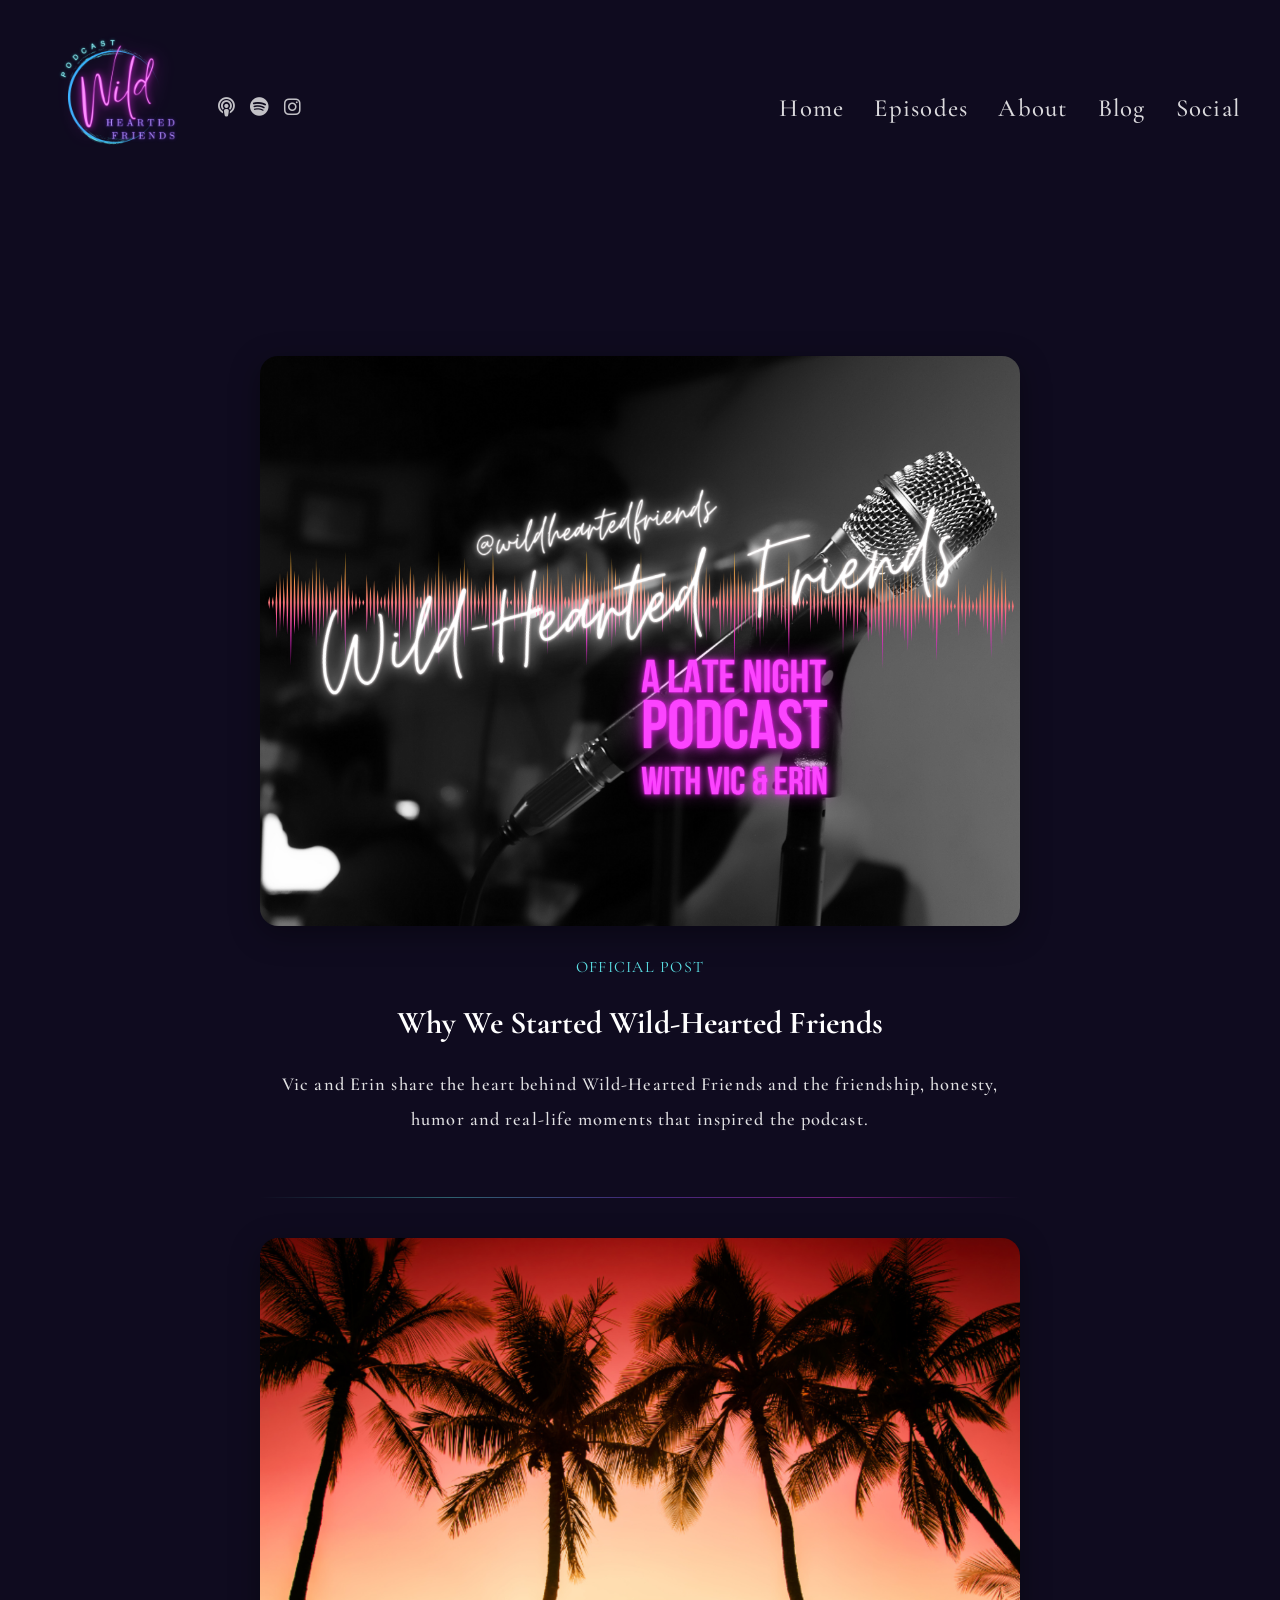
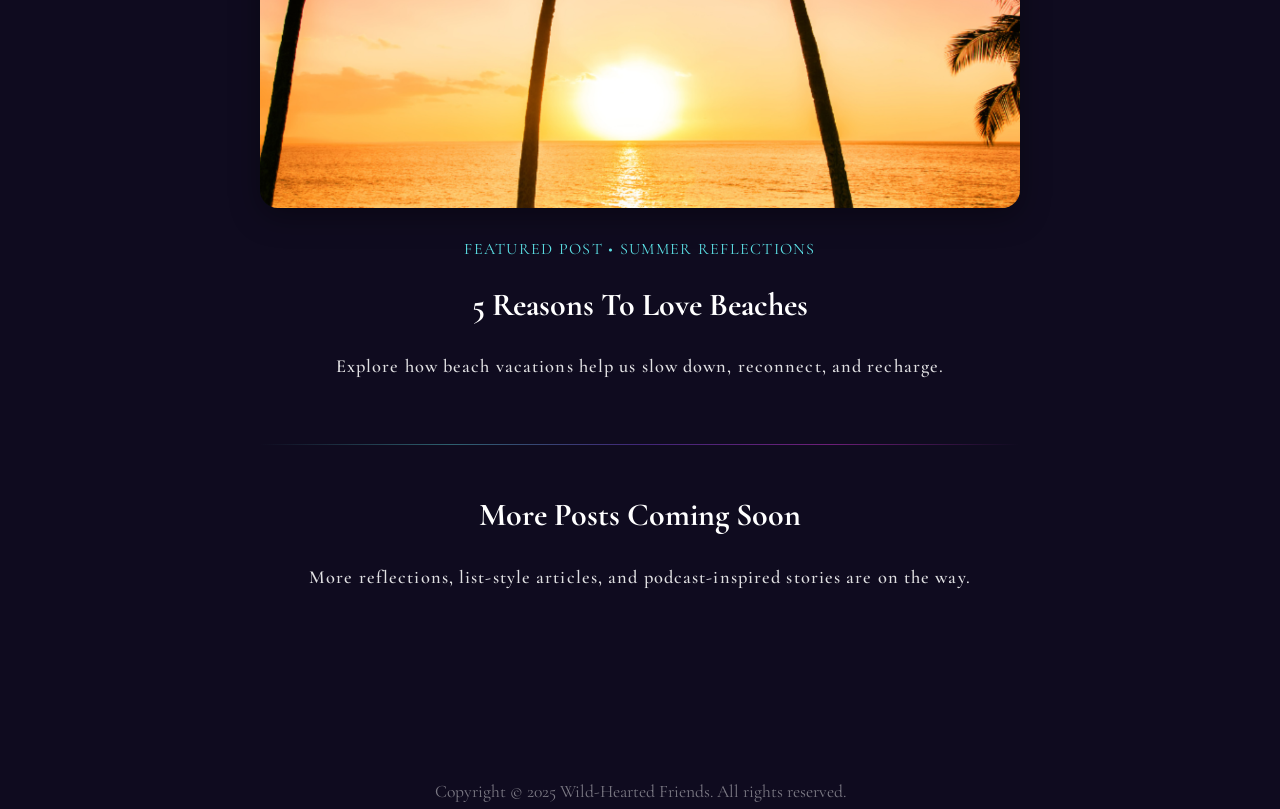
<file: blog.html>
<!DOCTYPE html>
<html lang="en">

<head>
<!-- Google tag (gtag.js) -->
<script async src="https://www.googletagmanager.com/gtag/js?id=G-71YZWBHWFE"></script>
<script>
  window.dataLayer = window.dataLayer || [];
  function gtag(){dataLayer.push(arguments);}
  gtag('js', new Date());

  gtag('config', 'G-71YZWBHWFE');
</script>

<style>

body.article-post {
  background-image: none;
  background: #0f0b1f;
  background-color: #0f0b1f;
}

</style>

<meta charset="UTF-8">
<title>Blog | Wild Hearted Friends</title>

<link rel="icon" type="image/png" href="favicon.png">

<link href="https://fonts.googleapis.com/css2?family=Poppins:wght@300;400;600&display=swap" rel="stylesheet">
<link href="https://fonts.googleapis.com/css2?family=Cormorant+Garamond:wght@400;500&display=swap" rel="stylesheet">

<link rel="stylesheet" href="https://cdnjs.cloudflare.com/ajax/libs/font-awesome/6.5.1/css/all.min.css">

<link rel="stylesheet" href="styles.css">

<meta name="viewport" content="width=device-width, initial-scale=1.0">
</head>

<body class="article-post">

<header>

<nav class="site-nav">

  <a href="index.html">
    <img src="whflogo.png" alt="Wild Hearted Friends podcast logo" class="logo">
  </a>

  <div class="nav-socials">
    <a href="https://podcasts.apple.com/us/podcast/wild-hearted-friends/id1889403009" target="_blank" rel="noopener noreferrer" aria-label="Listen on Apple Podcasts">
      <i class="fa-solid fa-podcast"></i>
    </a>

    <a href="https://open.spotify.com/show/3q0X1eHbqtjaOvnjuAPThY" target="_blank" rel="noopener noreferrer" aria-label="Listen on Spotify">
      <i class="fa-brands fa-spotify"></i>
    </a>

    <a href="https://www.instagram.com/wildheartedfriends" target="_blank" rel="noopener noreferrer" aria-label="Visit Instagram">
      <i class="fa-brands fa-instagram"></i>
    </a>
  </div>

  <div class="nav-right">
    <ul id="nav-links" class="nav-links">
      <li><a href="index.html">Home</a></li>
      <li><a href="episodes.html">Episodes</a></li>
      <li><a href="about.html">About</a></li>
      <li><a href="blog.html">Blog</a></li>
      <li><a href="https://linktr.ee/wildheartedfriends" target="_blank" rel="noopener noreferrer">Social</a></li>
    </ul>
  </div>

  <button
    class="menu-toggle"
    aria-label="Open navigation menu"
    aria-expanded="false"
    aria-controls="nav-links">
    <span></span>
    <span></span>
    <span></span>
  </button>

</nav>

</header>



<main>

<section class="hero">

<h1></h1>

<div class="about-card blog-intro">

<p class="about-text">
</p>

</div>



<div class="blog-feed">

  <!-- Post-->

  <article class="blog-post-preview">

    <img src="images/blog/latenightpod.png" alt="neon sign saying stay wild" class="blog-image">

  <span class="blog-post-meta">Official Post</span>

  <h2>
    <a href="blog-posts/post.html" class="blog-title-link">Why We Started Wild-Hearted Friends</a>
  </h2>

  <p class="about-text">Vic and Erin share the heart behind Wild-Hearted Friends and the friendship, honesty, humor and real-life moments that inspired the podcast.</p>

</article>

<hr class="post-divider">


<!--Post One-->

<article class="about-card blog-post-preview">

<img src="images/blog/palmtreesunset.png" alt="Palm trees at sunset" class="blog-image">


<p class="blog-post-meta">Featured Post • Summer Reflections</p>


<h2>
<a href="blog-posts/post1.html" class="blog-title-link">5 Reasons To Love Beaches</a>
</h2>


<p class="about-text">Explore how beach vacations help us slow down, reconnect, and recharge.</p>

</article>

<hr class="post-divider">


<!--Post Two-->

<article class="about-card blog-post-preview">

<h2>More Posts Coming Soon</h2>

<p class="about-text">More reflections, list-style articles, and podcast-inspired stories are on the way.</p>

</article>


</div>


</section>

</main>



<footer>
  <p>Copyright © 2025 Wild-Hearted Friends. All rights reserved.</p>
</footer>



<script src="script.js"></script>

</body>

</html>
</file>
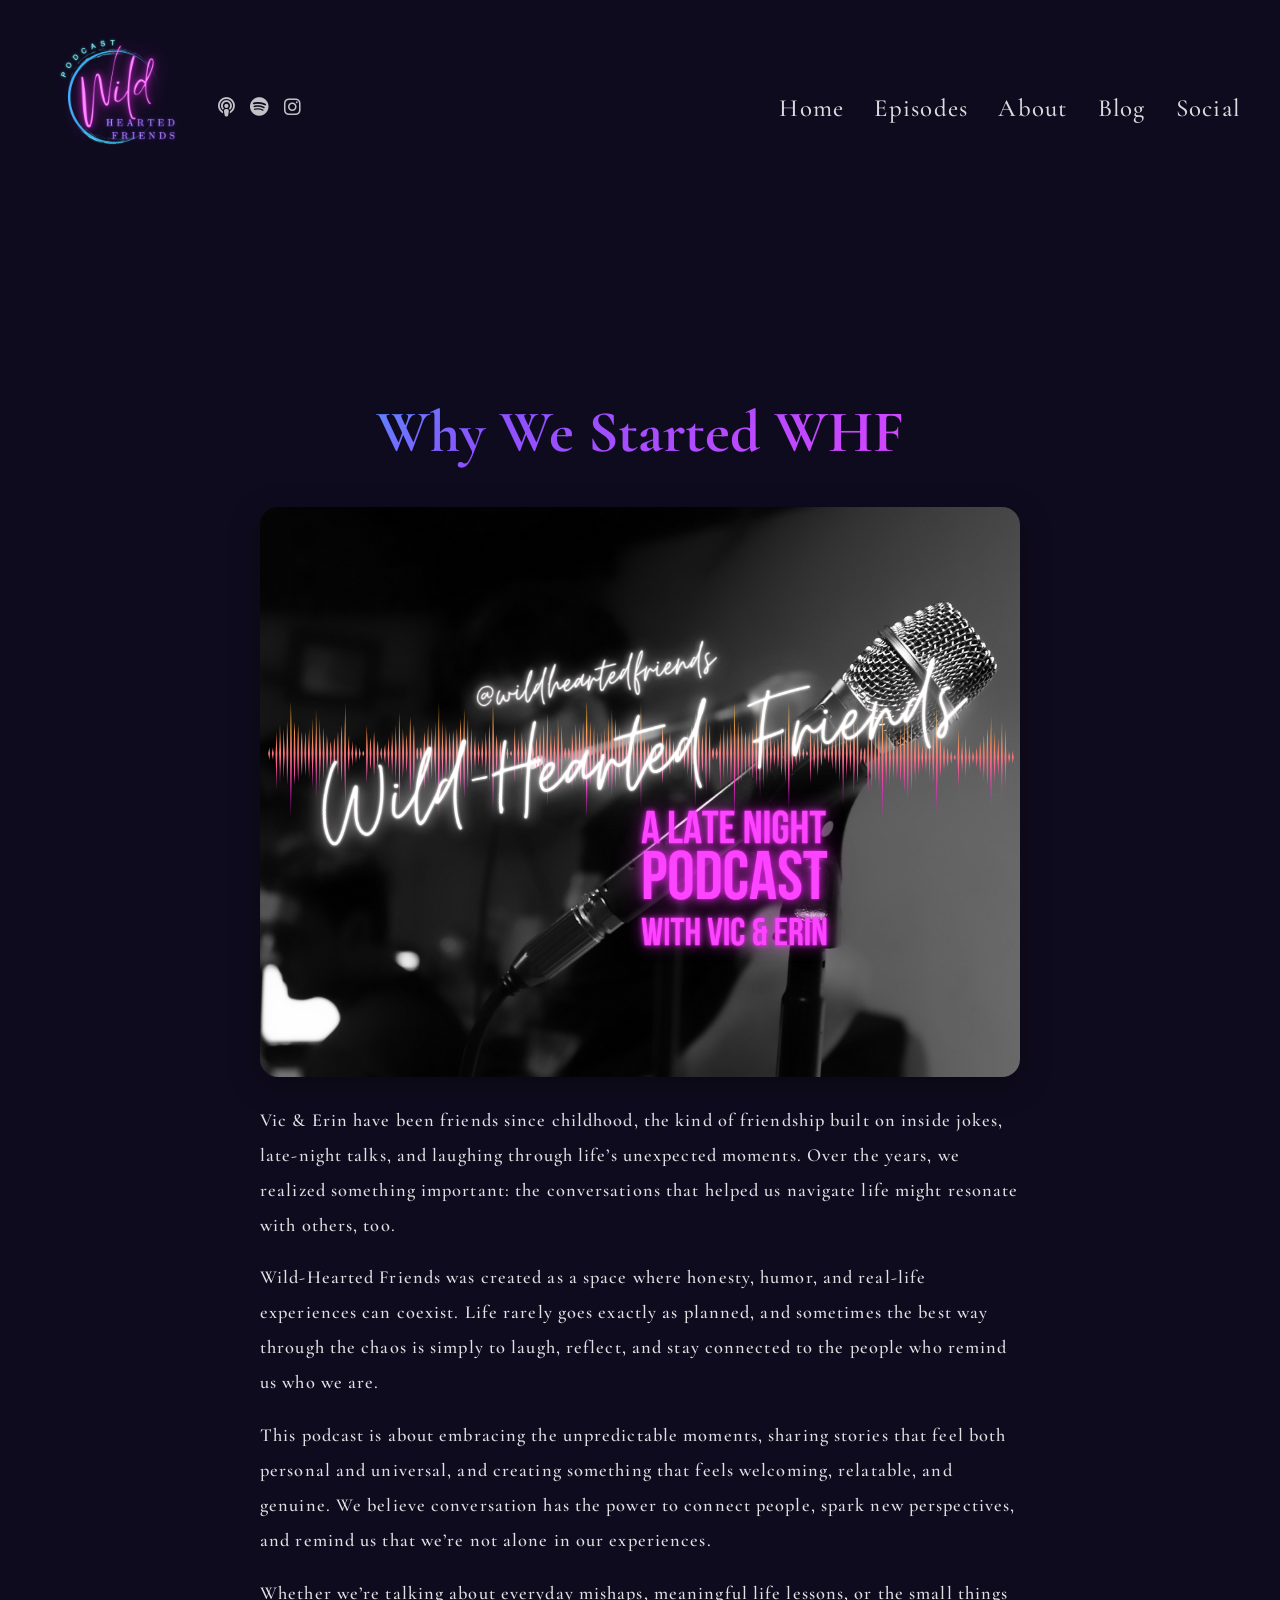
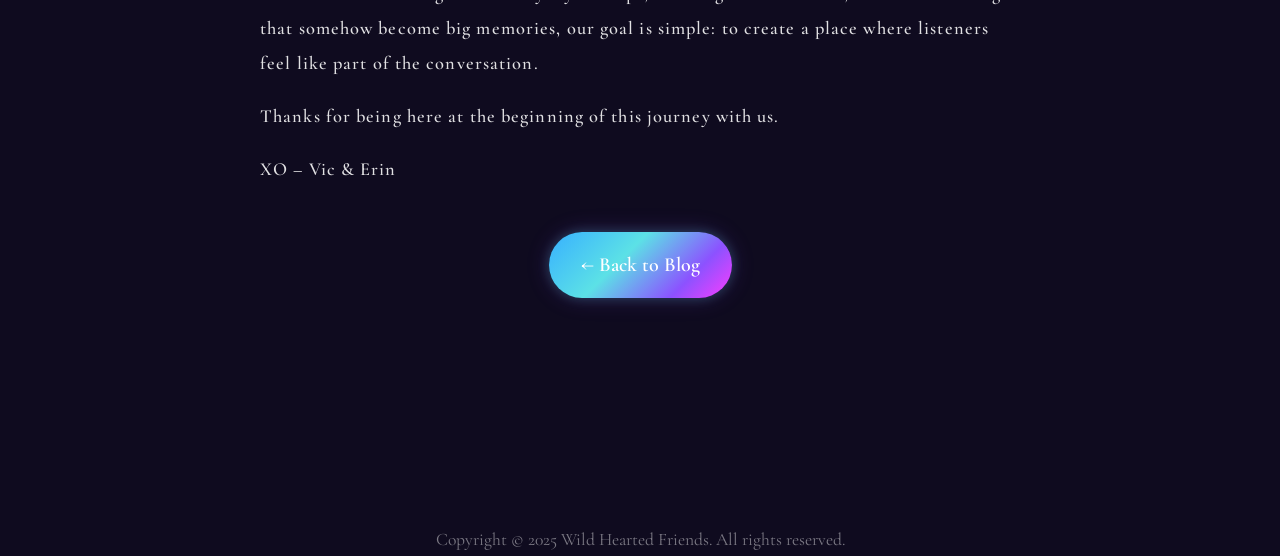
<file: blog-posts/post.html>
<!DOCTYPE html>
<html lang="en">

<head>
  <!-- Google tag (gtag.js) -->
  <script async src="https://www.googletagmanager.com/gtag/js?id=G-71YZWBHWFE"></script>
  <script>
    window.dataLayer = window.dataLayer || [];
    function gtag(){dataLayer.push(arguments);}
    gtag('js', new Date());
    gtag('config', 'G-71YZWBHWFE');
  </script>

  <style>
    .article-page {
      background: #0f0b1f;
    }

    .article-wrapper {
      background: #0f0b1f;
      padding-top: 40px;
      padding-bottom: 60px;
    }

    .blog-content {
      background: transparent;
    }
  </style>

  <style>
    body.article-post {
      background-image: none;
      background: #0f0b1f;
      background-color: #0f0b1f;
    }

    body.article-post main {
      max-width: 1000px;
    }

    body.article-post .hero {
      max-width: 900px;
      margin: auto;
      padding-top: 20px;
    }
  </style>

  <meta charset="UTF-8">

  <title>On Air: Why We Started Wild Hearted Friends | Wild Hearted Friends</title>

  <meta name="description" content="Vic and Erin share the story behind Wild Hearted Friends, a podcast built on friendship, honesty, humor, and meaningful conversation.">

  <link rel="icon" type="image/png" href="../favicon.png">

  <link href="https://fonts.googleapis.com/css2?family=Poppins:wght@300;400;600&display=swap" rel="stylesheet">
  <link href="https://fonts.googleapis.com/css2?family=Cormorant+Garamond:wght@400;500&display=swap" rel="stylesheet">

  <link rel="stylesheet" href="https://cdnjs.cloudflare.com/ajax/libs/font-awesome/6.5.1/css/all.min.css">
  <link rel="stylesheet" href="../styles.css">

  <meta name="viewport" content="width=device-width, initial-scale=1.0">
</head>

<body class="article-post">

  <header>
    <nav class="site-nav">

      <a href="../index.html">
        <img src="../whflogo.png" alt="Wild Hearted Friends podcast logo" class="logo">
      </a>

      <div class="nav-socials">
        <a href="https://podcasts.apple.com/us/podcast/wild-hearted-friends/id1889403009" target="_blank" rel="noopener noreferrer" aria-label="Listen on Apple Podcasts">
          <i class="fa-solid fa-podcast"></i>
        </a>

        <a href="https://open.spotify.com/show/3q0X1eHbqtjaOvnjuAPThY" target="_blank" rel="noopener noreferrer" aria-label="Listen on Spotify">
          <i class="fa-brands fa-spotify"></i>
        </a>

        <a href="https://www.instagram.com/wildheartedfriends" target="_blank" rel="noopener noreferrer" aria-label="Visit Instagram">
          <i class="fa-brands fa-instagram"></i>
        </a>
      </div>

      <div class="nav-right">
        <ul id="nav-links" class="nav-links">
          <li><a href="../index.html">Home</a></li>
          <li><a href="../episodes.html">Episodes</a></li>
          <li><a href="../about.html">About</a></li>
          <li><a href="../blog.html">Blog</a></li>
          <li><a href="https://linktr.ee/wildheartedfriends" target="_blank" rel="noopener noreferrer">Social</a></li>
        </ul>
      </div>

      <button
        class="menu-toggle"
        aria-label="Open navigation menu"
        aria-expanded="false"
        aria-controls="nav-links">
        <span></span>
        <span></span>
        <span></span>
      </button>

    </nav>
  </header>

  <main class="article-page">

    <section class="hero">

      <div class="article-wrapper">

        <h1>Why We Started WHF</h1>

        <div class="blog-content">

          <img
            src="../images/blog/latenightpod.png"
            alt="stay wild neon light sign"
            class="blog-image">

          <p class="about-text">
            Vic &amp; Erin have been friends since childhood, the kind of friendship built on inside jokes, late-night talks, and laughing through life’s unexpected moments. Over the years, we realized something important: the conversations that helped us navigate life might resonate with others, too.
          </p>

          <p class="about-text">
            Wild-Hearted Friends was created as a space where honesty, humor, and real-life experiences can coexist. Life rarely goes exactly as planned, and sometimes the best way through the chaos is simply to laugh, reflect, and stay connected to the people who remind us who we are.
          </p>

          <p class="about-text">
            This podcast is about embracing the unpredictable moments, sharing stories that feel both personal and universal, and creating something that feels welcoming, relatable, and genuine. We believe conversation has the power to connect people, spark new perspectives, and remind us that we’re not alone in our experiences.
          </p>

          <p class="about-text">
            Whether we’re talking about everyday mishaps, meaningful life lessons, or the small things that somehow become big memories, our goal is simple: to create a place where listeners feel like part of the conversation.
          </p>

          <p class="about-text">
            Thanks for being here at the beginning of this journey with us.
          </p>

          <p class="about-text">
            XO – Vic &amp; Erin
          </p>

        </div>

        <div class="blog-content">
          <a href="../blog.html" class="btn-primary">
            ← Back to Blog
          </a>
        </div>

      </div>

    </section>

  </main>

  <footer>
    <p>Copyright © 2025 Wild Hearted Friends. All rights reserved.</p>
  </footer>

  <script src="../script.js"></script>

</body>

</html>
</file>
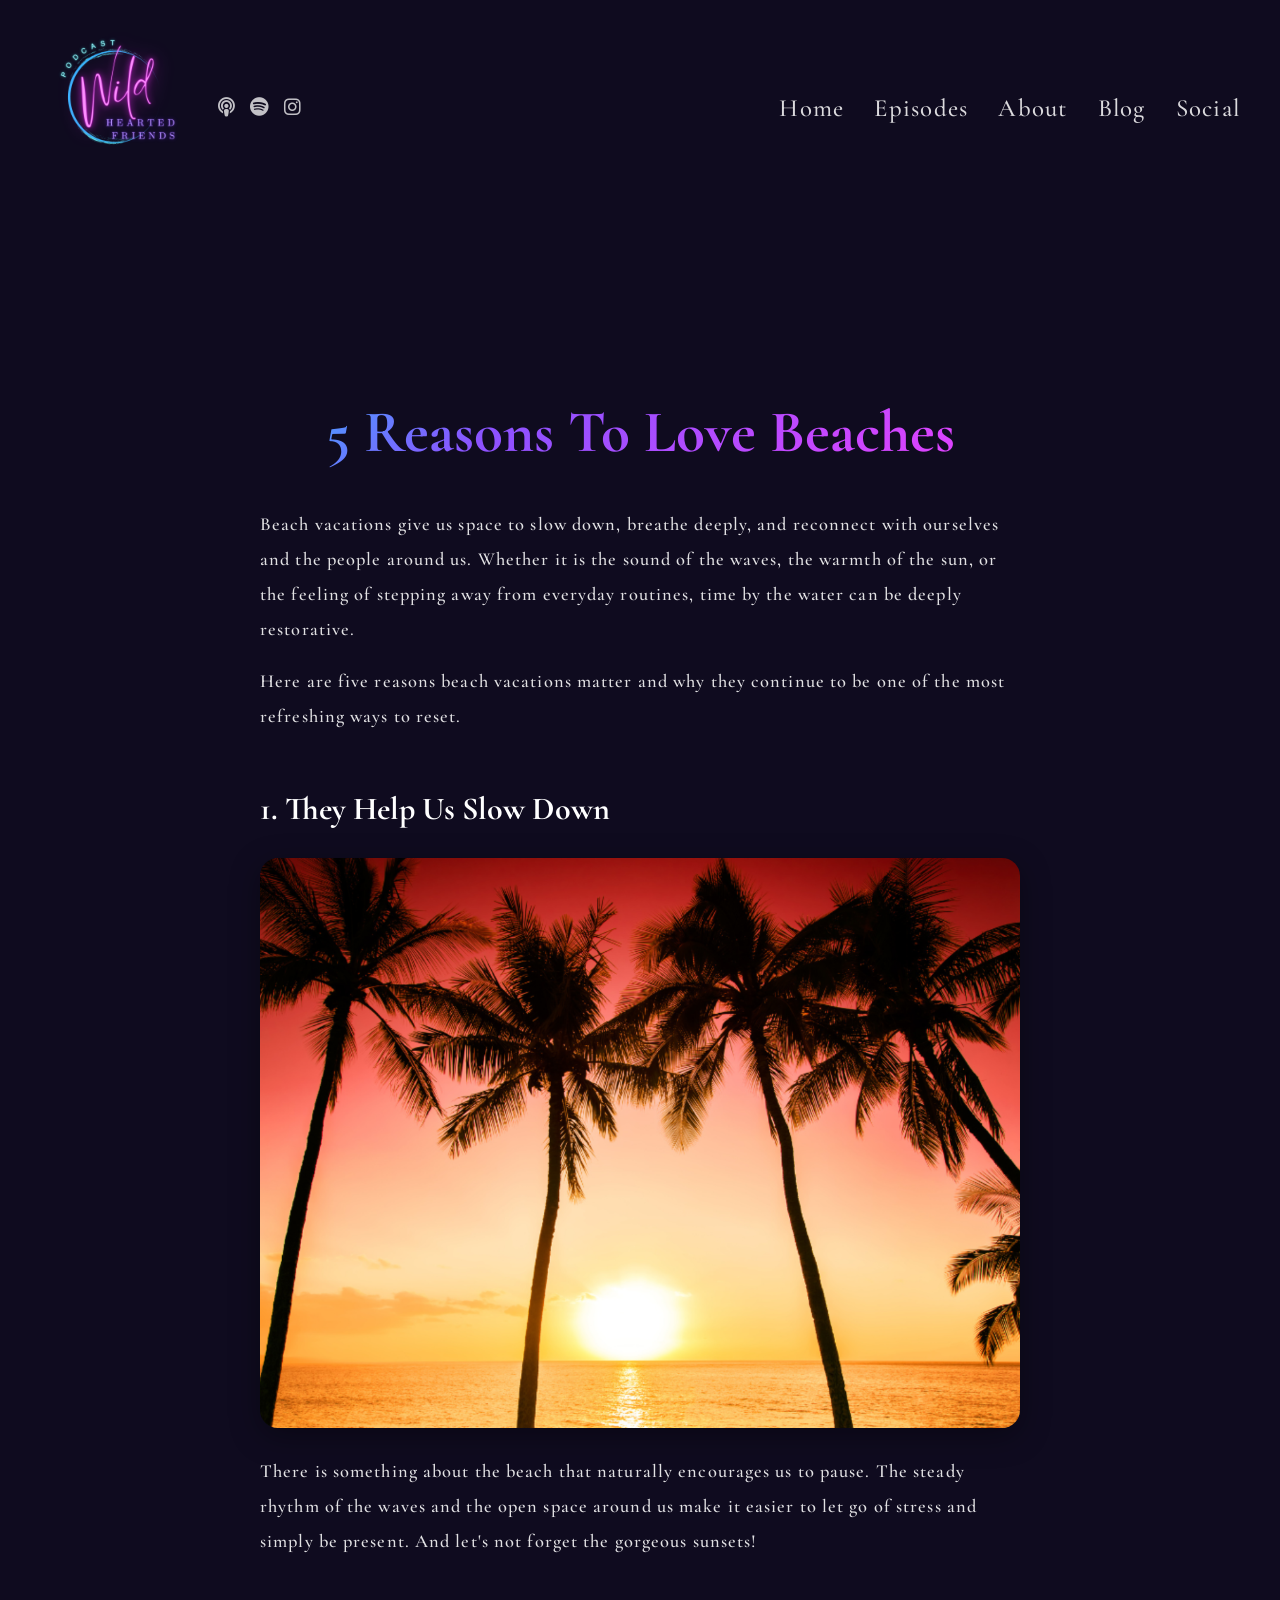
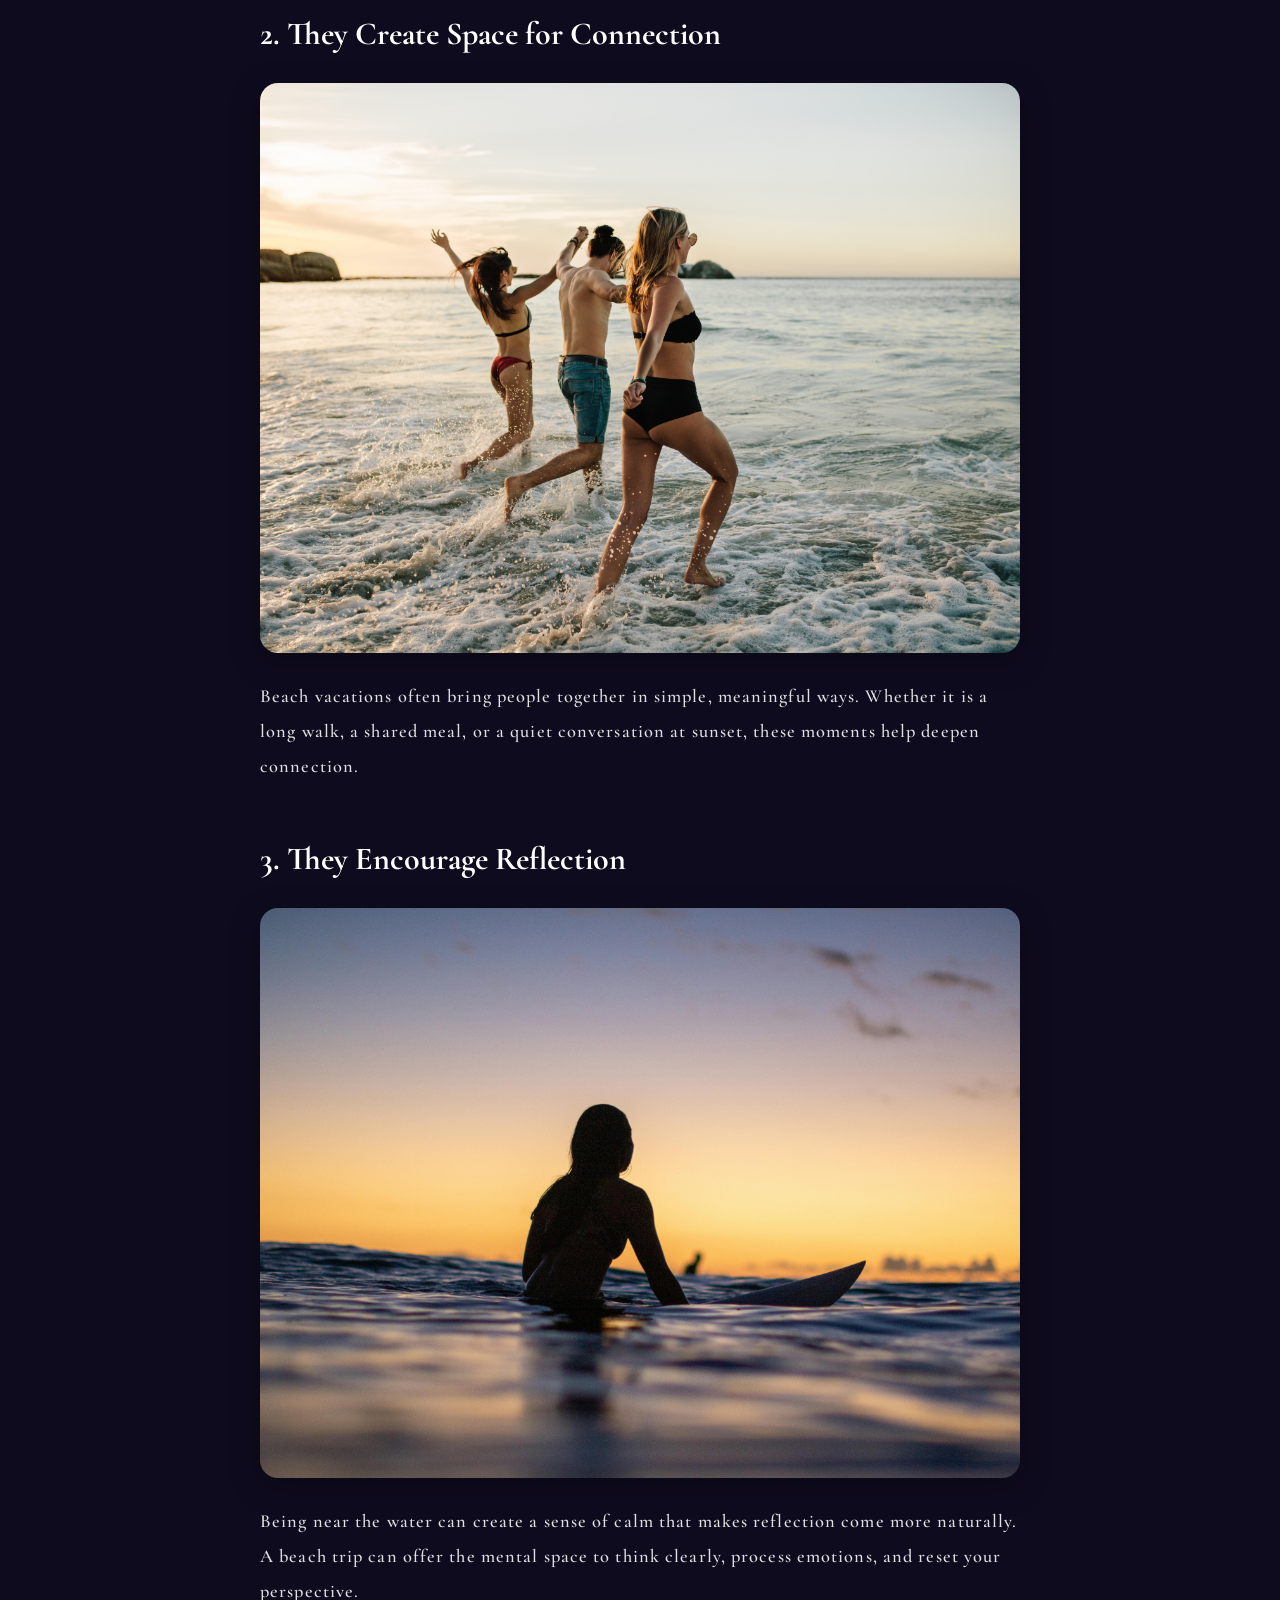
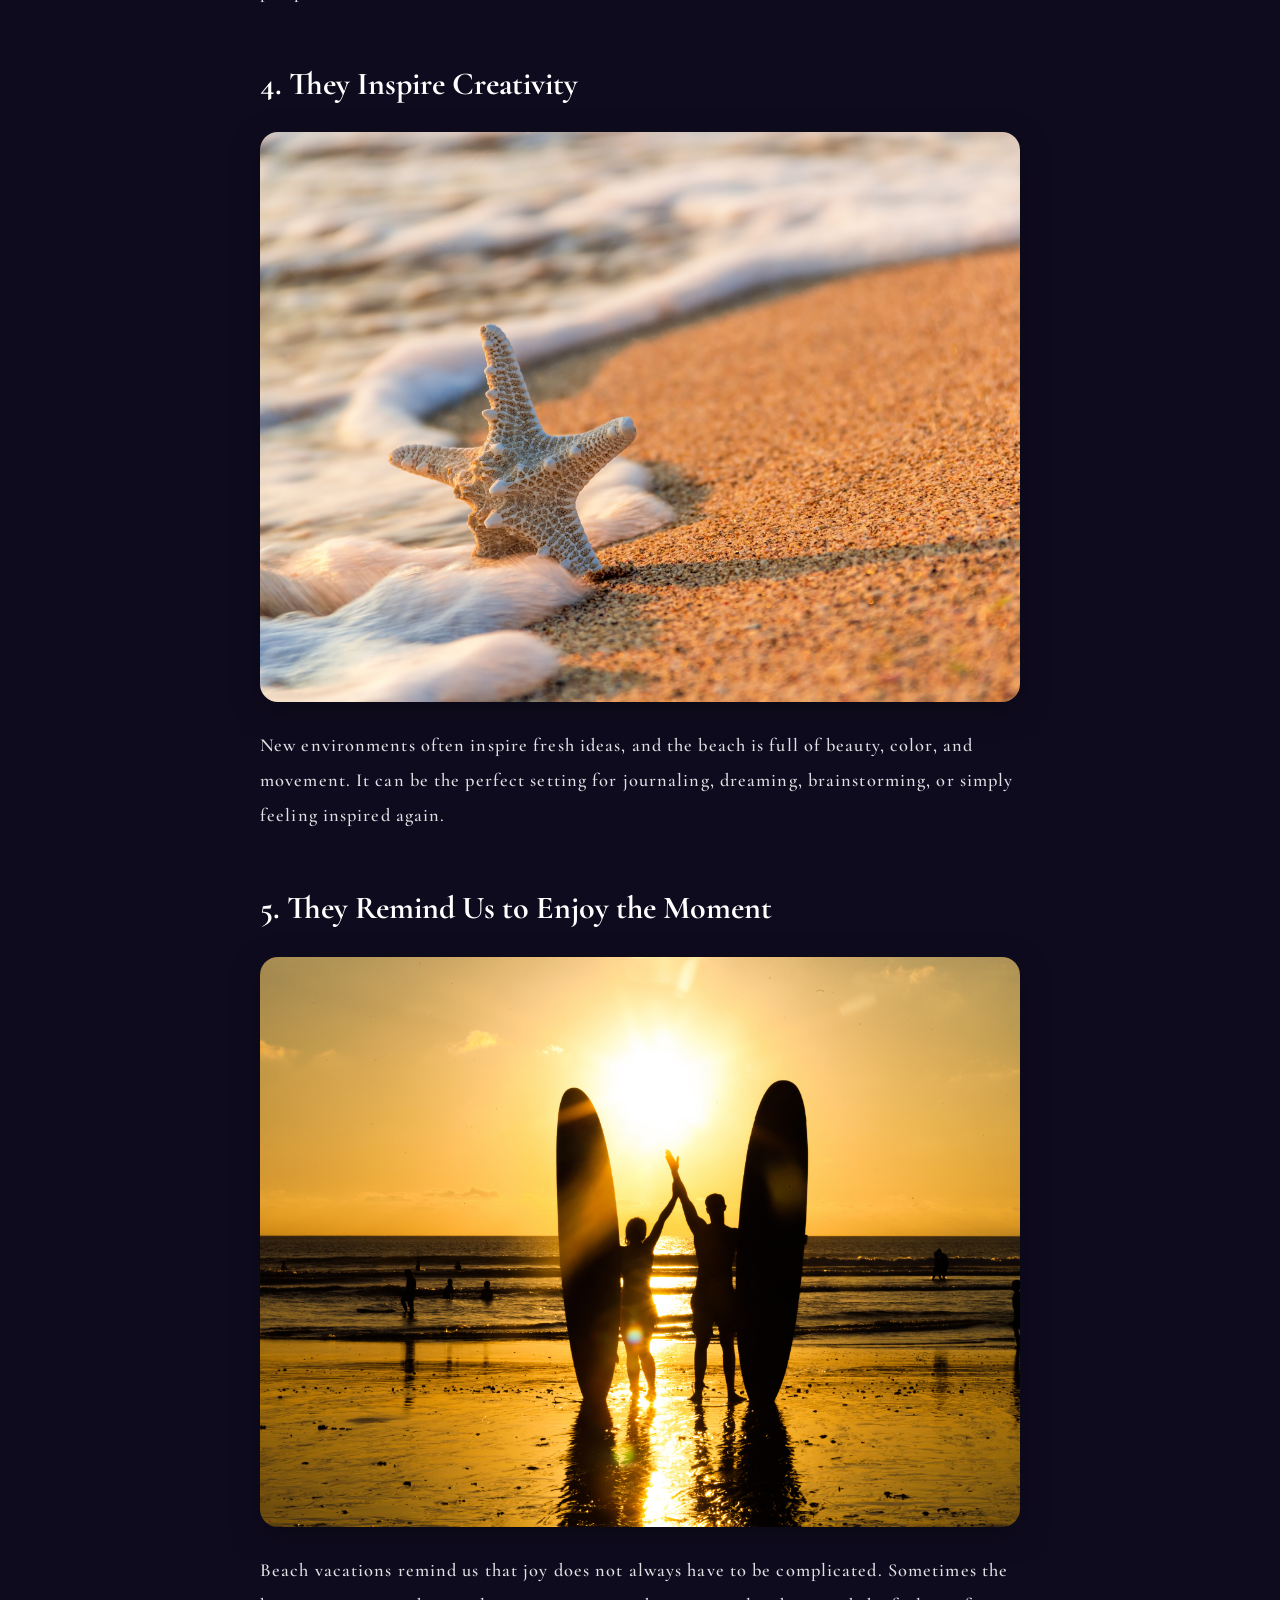
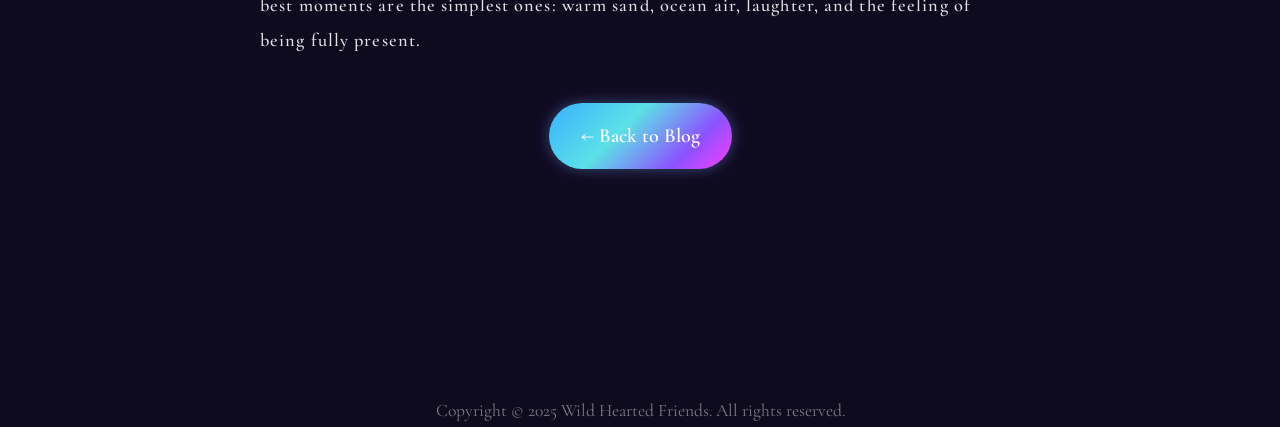
<file: blog-posts/post1.html>
<!DOCTYPE html>
<html lang="en">

<head>
<!-- Google tag (gtag.js) -->
<script async src="https://www.googletagmanager.com/gtag/js?id=G-71YZWBHWFE"></script>
<script>
  window.dataLayer = window.dataLayer || [];
  function gtag(){dataLayer.push(arguments);}
  gtag('js', new Date());

  gtag('config', 'G-71YZWBHWFE');
</script>

<style>

.article-page {

background: #0f0b1f;

}

.article-wrapper {

background: #0f0b1f;

padding-top: 40px;
padding-bottom: 60px;

}

.blog-content {

background: transparent;

}

</style>

<style>
  body.article-post {
    background-image: none;
    background: #0f0b1f;
    background-color: #0f0b1f;
  }

  body.article-post main {
    max-width: 1000px;
  }

  body.article-post .hero {
    max-width: 900px;
    margin: auto;
    padding-top: 20px;
  }
</style>

<meta charset="UTF-8">

<title>5 Reasons To Love Beaches | Wild Hearted Friends</title>

<meta name="description" content="Discover five reasons beach vacations help us relax, reconnect, and recharge through rest, reflection, and meaningful moments.">

<link rel="icon" type="image/png" href="../favicon.png">

<link href="https://fonts.googleapis.com/css2?family=Poppins:wght@300;400;600&display=swap" rel="stylesheet">
<link href="https://fonts.googleapis.com/css2?family=Cormorant+Garamond:wght@400;500&display=swap" rel="stylesheet">

<link rel="stylesheet" href="https://cdnjs.cloudflare.com/ajax/libs/font-awesome/6.5.1/css/all.min.css">

<link rel="stylesheet" href="../styles.css">

<meta name="viewport" content="width=device-width, initial-scale=1.0">
</head>


<body class="article-post">


<header>

<nav class="site-nav">

  <a href="../index.html">
    <img src="../whflogo.png" alt="Wild Hearted Friends podcast logo" class="logo">
  </a>

  <div class="nav-socials">
    <a href="https://podcasts.apple.com/us/podcast/wild-hearted-friends/id1889403009" target="_blank" rel="noopener noreferrer" aria-label="Listen on Apple Podcasts">
      <i class="fa-solid fa-podcast"></i>
    </a>

    <a href="https://open.spotify.com/show/3q0X1eHbqtjaOvnjuAPThY" target="_blank" rel="noopener noreferrer" aria-label="Listen on Spotify">
      <i class="fa-brands fa-spotify"></i>
    </a>

    <a href="https://www.instagram.com/wildheartedfriends" target="_blank" rel="noopener noreferrer" aria-label="Visit Instagram">
      <i class="fa-brands fa-instagram"></i>
    </a>
  </div>

  <div class="nav-right">
    <ul id="nav-links" class="nav-links">
      <li><a href="../index.html">Home</a></li>
      <li><a href="../episodes.html">Episodes</a></li>
      <li><a href="../about.html">About</a></li>
      <li><a href="../blog.html">Blog</a></li>
      <li><a href="https://linktr.ee/wildheartedfriends" target="_blank" rel="noopener noreferrer">Social</a></li>
    </ul>
  </div>

  <button
    class="menu-toggle"
    aria-label="Open navigation menu"
    aria-expanded="false"
    aria-controls="nav-links">
    <span></span>
    <span></span>
    <span></span>
  </button>

</nav>    

</header>



<main class="article-page">

<section class="hero">

<div class="article-wrapper">

<h1>5 Reasons To Love Beaches</h1>


<div class="blog-content">

<p class="about-text">Beach vacations give us space to slow down, breathe deeply, and reconnect with ourselves and the people around us. Whether it is the sound of the waves, the warmth of the sun, or the feeling of stepping away from everyday routines, time by the water can be deeply restorative.</p>


<p class="about-text">Here are five reasons beach vacations matter and why they continue to be one of the most refreshing ways to reset.</p>

</div>



<div class="blog-content">

<h2>1. They Help Us Slow Down</h2>

<img
src="../images/blog/palmtreesunset.png"
alt="Palm trees at sunset by the beach"
class="blog-image">

<p class="about-text">There is something about the beach that naturally encourages us to pause.
The steady rhythm of the waves and the open space around us make it easier to let go of stress and simply be present.
And let's not forget the gorgeous sunsets!</p>

</div>



<div class="blog-content">

<h2>2. They Create Space for Connection</h2>

<img
src="../images/blog/friends.png"
alt="Friends enjoying time together"
class="blog-image">

<p class="about-text">Beach vacations often bring people together in simple, meaningful ways.
Whether it is a long walk, a shared meal, or a quiet conversation at sunset, these moments help deepen connection.</p>

</div>



<div class="blog-content">

<h2>3. They Encourage Reflection</h2>

<img
src="../images/blog/reflect.png"
alt="Peaceful moment of reflection"
class="blog-image">

<p class="about-text">Being near the water can create a sense of calm that makes reflection come more naturally.
A beach trip can offer the mental space to think clearly, process emotions, and reset your perspective.</p>

</div>



<div class="blog-content">

<h2>4. They Inspire Creativity</h2>

<img
src="../images/blog/creative.png"
alt="Creative inspiration by the beach"
class="blog-image">

<p class="about-text">New environments often inspire fresh ideas, and the beach is full of beauty, color, and movement.
It can be the perfect setting for journaling, dreaming, brainstorming, or simply feeling inspired again.</p>

</div>



<div class="blog-content">

<h2>5. They Remind Us to Enjoy the Moment</h2>

<img
src="../images/blog/moment.png"
alt="People enjoying a peaceful beach moment"
class="blog-image">

<p class="about-text">Beach vacations remind us that joy does not always have to be complicated.
Sometimes the best moments are the simplest ones: warm sand, ocean air, laughter, and the feeling of being fully present.</p>

</div>



<div class="blog-content">

<a href="../blog.html" class="btn-primary">

← Back to Blog

</a>

</div>



</section>

</main>



<footer>
<p>Copyright © 2025 Wild Hearted Friends. All rights reserved.</p>
</footer>



<script src="../script.js"></script>



</body>

</html>
</file>
<file: styles.css>
/* RESET */

* {
margin: 0;
padding: 0;
box-sizing: border-box;
}

/* ensure full-page coverage */

html, body {
width: 100%;
min-height: 100%;
}

/* BODY */

body {

font-family: 'Cormorant Garamond', serif;

font-size: 1.2rem;

background-image: url("whf-bg.png");

background-size: cover;

background-position: center bottom;

background-repeat: no-repeat;

background-color: #02021a;

color: #ffffff;

line-height: 1.9;

min-height: 100vh;

}


/* NAVIGATION */

.site-nav {
  display: flex;
  justify-content: space-between;
  align-items: center;
  margin-bottom: 60px;
  padding: 20px 40px;
  position: relative;
}

.nav-links {
  list-style: none;
  display: flex;
  gap: 30px;
}

.site-nav a {
  text-decoration: none;
  color: rgba(255,255,255,0.85);
  font-weight: 500;
  font-size: 1.55rem;
  font-family: 'Cormorant Garamond', serif;
  letter-spacing: 0.05em;
  transition: 0.3s ease, text-shadow 0.3s ease;
}

.site-nav a:hover {
  color: #5ce1e6;
  text-shadow:
    0 0 12px rgba(92,225,230,1),
    0 0 28px rgba(140,82,255,0.9),
    0 0 50px rgba(251,61,254,0.6);
}


/* hamburger icon */

.menu-toggle {
  display: none;
  background: none;
  border: none;
  cursor: pointer;
}

.menu-toggle span {
  display: block;
  width: 28px;
  height: 3px;
  margin: 6px 0;
  background: white;
  border-radius: 999px;
}

/* SOCIAL ROW UNDER NAV */

.social-row {

display: flex;

justify-content: center;



margin-top: -20px;

margin-bottom: 18px;

gap: 26px;

}


.social-row a {

color: rgba(255,255,255,0.75);

font-size: 1.9rem;

transition: 0.3s ease;

}


.social-row a:hover {

color: #5ce1e6;

}


nav ul {

list-style: none;

display: flex;

gap: 30px;

}


nav a {

text-decoration: none;

color: rgba(255,255,255,0.85);

font-weight: 500;

font-size: 1.55rem;

font-family: 'Cormorant Garamond', serif;

letter-spacing: 0.05em;

transition: 0.3s ease, text-shadow 0.3s ease;

}


nav a:hover {

color: #5ce1e6;

text-shadow:
0 0 12px rgba(92,225,230,1),
0 0 28px rgba(140,82,255,0.9),
0 0 50px rgba(251,61,254,0.6);

}


/* LOGO */

.logo {

width: 160px;

transition: transform 0.4s ease, filter 0.4s ease;

}

.logo:hover {

transform: scale(1.05) rotate(-1deg);

filter:
drop-shadow(0 0 8px rgba(55,176,255,0.35))
drop-shadow(0 0 18px rgba(140,82,255,0.25))
drop-shadow(0 0 28px rgba(251,61,254,0.18));

cursor: pointer;

}

/* HERO */

.hero {

text-align: center;

max-width: 900px;

margin: auto;

}


/* TITLE */

h1 {

font-size: 3.7rem;

font-family: 'Cormorant Garamond', serif;

margin-top: 0;

margin-bottom: 18px;

/* fallback color if gradient fails */
color: #37b0ff;

/* gradient text */
background: linear-gradient(135deg, #5ce1e6 9%, #37b0ff 10%, #8c52ff 35%, #fb3dfe 100%);

background-clip: text;

-webkit-background-clip: text;

-webkit-text-fill-color: transparent;

}

h2 {
font-family: 'Cormorant Garamond', serif;
font-size: 2rem;
}

p,
.tagline,
.about-text,
.episode-description {
font-size: 1.1rem;
line-height: 1.9;
}

/* TAGLINE */

.tagline {

color: rgba(255,255,255,0.75);

margin-bottom: 35px;

font-size: 1.35rem;

letter-spacing: 0.06em;

font-weight: 600;

}


/* BUTTON */

.btn-primary {

display: inline-block;

font-family: 'Cormorant Garamond', serif;

font-size: 1.25rem;

padding: 14px 32px;

border-radius: 999px;

text-decoration: none;

color: white;

font-weight: 600;

background: linear-gradient(135deg, #37b0ff 0%, #5ce1e6 40%, #8c52ff 75%, #fb3dfe 100%);

box-shadow:
0 0 12px rgba(92,225,230,0.25),
0 0 25px rgba(140,82,255,0.20);

transition: 0.3s ease;

margin-bottom: 50px;

}


.btn-primary:hover {

transform: translateY(-2px);

box-shadow:
0 0 18px rgba(92,225,230,0.35),
0 0 35px rgba(251,61,254,0.30);

}

.btn-primary i {

font-size: 1.20rem;

}


/* HERO IMAGE */

.hero-image {

width: 100%;

max-width: 650px;

border-radius: 18px;

box-shadow: 0 10px 40px rgba(0,0,0,0.6);

}

/* keeps content centered */

main {

max-width: 900px;

margin: auto;

padding: 40px;

}

.about-row {

display: flex;

align-items: stretch;

justify-content: center;

gap: 40px;

max-width: 900px;

margin: 15px auto;

text-align: left;

}


.about-square {

width: 350px;   /* controls visual size */

height: 350px;  /* keeps square shape */

object-fit: cover;

border-radius: 20px;

box-shadow:
0 0 16px rgba(92,225,230,0.18),
0 0 26px rgba(140,82,255,0.18),
0 10px 40px rgba(0,0,0,0.45);

}


.about-text {

display: flex;

flex-direction: column;

justify-content: space-between;  /* spreads text nicely */

margin: 0;   

font-size: 1.2rem;

line-height: 1.9;

color: rgba(255,255,255,0.88);

max-width: 460px;

}

.about-card {

max-width: 950px;

margin: 25px auto;

padding: 30px 35px;

background: rgba(255,255,255,0.04);

border: 1px solid rgba(255,255,255,0.08);

border-radius: 24px;

backdrop-filter: blur(6px);

box-shadow: 0 10px 40px rgba(0,0,0,0.35);

}

.about-row {

display: flex;

align-items: flex-start;   /* aligns top edges */

gap: 40px;

max-width: 900px;

margin: 0 auto;   /* centers inside card */

}

.about-text {

margin: 0;

font-size: 1.2rem;

line-height: 1.9;

color: rgba(255,255,255,0.88);

max-width: 460px;

}

.episode-card {

display: flex;
align-items: center;
justify-content: center;
gap: 40px;
max-width: 900px;
margin: 40px auto;
text-align: left;
padding: 20px;
background: rgba(255,255,255,0.04);
border: 1px solid rgba(255,255,255,0.08);
border-radius: 24px;
backdrop-filter: blur(6px);
box-shadow: 0 10px 40px rgba(0,0,0,0.35);

}

.episode-art {

width: 260px;
height: 260px;
object-fit: cover;
border-radius: 20px;
box-shadow:
0 0 18px rgba(92,225,230,0.18),
0 0 30px rgba(140,82,255,0.18),
0 10px 40px rgba(0,0,0,0.45);

}

.episode-card .btn-primary {

font-size: 1rem;

padding: 10px 18px;

margin-right: 12px;

}

.episode-card .btn-primary i {
font-size: 1rem;
}

.episode-info {
max-width: 460px;
}



.episode-label {

font-size: 1.3rem;
text-transform: uppercase;
letter-spacing: 0.08em;
color: #5ce1e6;
margin-bottom: 10px;

}

.episode-title {

font-family: 'Cormorant Garamond', serif;
font-size: 2rem;
margin-bottom: 14px;
color: #ffffff;

}

.episode-description {

font-size: 1.2rem;
line-height: 1.9;
color: rgba(255,255,255,0.86);
margin-bottom: 24px;

}

.episode-buttons {
  display: flex;
  flex-wrap: wrap;
  gap: 12px;
  justify-content: flex-start;
  align-items: center;
}

.episode-buttons .btn-primary {
  display: inline-flex !important;
  align-items: center;
  justify-content: center;
  gap: 8px;
  width: auto !important;
  white-space: nowrap;
  margin: 0 !important;
  flex: 0 0 auto;
}


/* FOOTER */

footer {

margin-top: 80px;

text-align: center;

color: rgba(255,255,255,0.45);

font-size: 1.05rem;

/* Responsive adjustments */

}

@media (max-width: 950px) {

  nav {
    padding: 18px 24px;
    margin-bottom: 40px;
  }

  nav ul {
    gap: 18px;
  }

  nav a {
    font-size: 1.2rem;
  }

  h1 {
    font-size: 3rem;
  }

  main {
    padding: 24px;
  }

  .episode-card {
    flex-direction: column;
    text-align: center;
    padding: 24px;
  }

  .episode-art {
    width: 220px;
    height: 220px;
  }

  .episode-info {
    max-width: 100%;
  }

  .episode-title {
    font-size: 2rem;
  }

  .episode-description {
    font-size: 1.1rem;
    line-height: 1.8;
  }

  .about-card {
    max-width: 900px;
    padding: 24px;
  }

  .about-row {
    flex-direction: column;
    align-items: center;
    text-align: center;
  }

  .about-text {
    max-width: 100%;
  }

  .about-square {
    width: 280px;
    height: 280px;
  }
}

@media (max-width: 640px) {

  .site-nav {
    padding: 18px 20px;
    flex-wrap: wrap;
  }

  .menu-toggle {
    display: block;
    margin-left: auto;
  }

  .nav-links {
    display: none;
    flex-direction: column;
    width: 100%;
    margin-top: 18px;
    padding: 18px 0;
    gap: 16px;
    text-align: center;
    background: rgba(2, 2, 26, 0.96);
    border: 1px solid rgba(255,255,255,0.08);
    border-radius: 18px;
  }

  .nav-links.show {
    display: flex;
  }

  .site-nav a {
    font-size: 1.05rem;
  }

  .social-row {
    gap: 18px;
    margin-top: 0;
    margin-bottom: 14px;
  }

  .social-row a {
    font-size: 1.5rem;
  }

  h1 {
    font-size: 2.5rem;
  }

  .tagline {
    font-size: 1.1rem;
  }

  .btn-primary {
    font-size: 1.05rem;
    padding: 12px 22px;
    margin-bottom: 18px;
  }

  .btn-primary:first-of-type {
    margin-right: 8px;
  }

  .hero-image {
    max-width: 100%;
  }

  .episode-art {
    width: 190px;
    height: 190px;
  }

  .episode-title {
    font-size: 1.7rem;
  }

  .episode-label {
    font-size: 1rem;
  }

  .episode-description,
  .about-text,
  p,
  .tagline {
    font-size: 1.05rem;
    line-height: 1.75;
  }

  .about-square {
    width: 220px;
    height: 220px;
  }

  footer {
    font-size: 0.95rem;
  }
}

.episode-card .btn-primary i {
font-size: 1rem;
}
 
/* BLOG posts */

.blog-feed {
  max-width: 760px;
  margin: 0 auto;
}

.blog-intro {
  max-width: 760px;
  margin: 0 auto 40px auto;
}

.blog-post-preview {
  max-width: 760px;
  margin: 0 auto 60px auto;
  text-align: center;
}

/* remove card styling on blog page only */
.blog-feed .about-card,
.blog-intro.about-card {
  background: transparent;
  border: none;
  box-shadow: none;
  backdrop-filter: none;
  padding: 0;
  border-radius: 0;
}

/* shared text column */
.blog-post-preview,
.blog-intro,
.blog-content {
  text-align: left;
}

/* label */
.blog-post-meta {
  display: block;
  max-width: 760px;
  margin: 0 0 10px 0;
  font-size: 1rem;
  letter-spacing: 0.08em;
  text-transform: uppercase;
  color: #5ce1e6;
  text-align: left;
}

/* title */
.blog-post-preview h2,
.blog-content h2 {
  max-width: 760px;
  margin: 0 0 14px 0;
  text-align: left;
}

/* paragraph copy */
.blog-post-preview .about-text,
.blog-intro .about-text,
.blog-content .about-text {
  display: block;
  max-width: 760px;
  margin: 0 0 18px 0;
  font-size: 1.15rem;
  line-height: 1.9;
  text-align: left;
}

/* image aligned to same column */
.blog-image {
  width: 100%;
  max-width: 760px;
  display: block;
  margin: 18px 0 26px 0;
  border-radius: 18px;
  box-shadow: 0 8px 30px rgba(0,0,0,0.35);
}

/* button stays centered under post */
.blog-readmore {
  text-align: center;
  margin-top: 18px;
}

/* full article layout */
.blog-content {
  max-width: 760px;
  margin: 0 auto 40px auto;
}

@media (max-width: 640px) {
  .blog-feed,
  .blog-intro,
  .blog-post-preview,
  .blog-content {
    max-width: 100%;
    padding-left: 12px;
    padding-right: 12px;
  }

  .blog-post-preview .about-text,
  .blog-intro .about-text,
  .blog-content .about-text {
    font-size: 1.05rem;
    line-height: 1.8;
  }
}

/* keep main blog headings centered */

.hero h1 {
  text-align: center;
}

.blog-intro {
  text-align: center;
}

.blog-post-preview:last-child h2 {
  text-align: center;
}

.blog-post-preview:last-child .about-text {
  text-align: center;
}

/* force blog text to use full column width */

.blog-post-preview .about-text,
.blog-content .about-text,
.blog-intro .about-text {

  display: block;

  max-width: 760px;

  width: 100%;

  margin-left: auto;
  margin-right: auto;

  text-align: center;

}

/* center blog titles + featured label */

.blog-post-meta {

  text-align: center;

  margin-left: auto;
  margin-right: auto;

}

.blog-post-preview h2,
.blog-content h2 {

  text-align: center;

  margin-left: auto;
  margin-right: auto;

}

/* clickable blog titles */

.blog-title-link {
  color: inherit;
  text-decoration: none;
  transition: 0.3s ease, text-shadow 0.3s ease;
}

.blog-title-link:hover {
  color: #5ce1e6;
  text-shadow:
    0 0 12px rgba(92,225,230,1),
    0 0 28px rgba(140,82,255,0.9),
    0 0 50px rgba(251,61,254,0.6);
}

/* NAV RIGHT SIDE */

.nav-right {
  display: flex;
  align-items: center;
  gap: 22px;
}

.nav-socials {
  display: flex;
  align-items: center;
  gap: 14px;
}

.nav-socials a {
  color: rgba(255,255,255,0.75);
  font-size: 1.2rem;
  transition: 0.3s ease;
}

.nav-socials a:hover {
  color: #5ce1e6;
}

/* hide old social row if still present anywhere */
.social-row {
  display: none;
}

@media (max-width: 950px) {
  .nav-right {
    gap: 16px;
  }

  .nav-socials a {
    font-size: 1.05rem;
  }
}

@media (max-width: 640px) {
  .nav-right {
    display: none;
    width: 100%;
    flex-direction: column;
    align-items: center;
    margin-top: 18px;
    gap: 18px;
  }

  .nav-right.show {
    display: flex;
  }

  .nav-links {
    width: 100%;
  }

  .nav-socials {
    justify-content: center;
  }
}

.blog-title-link {
  color: inherit;
  text-decoration: none;
  transition: 0.3s ease, text-shadow 0.3s ease;
}

.blog-title-link:hover {
  color: #5ce1e6;
  text-shadow:
    0 0 12px rgba(92,225,230,1),
    0 0 28px rgba(140,82,255,0.9),
    0 0 50px rgba(251,61,254,0.6);
}

/* NAV WITH ICONS NEXT TO LOGO */

.site-nav {
  display: flex;
  align-items: center;
  gap: 18px;
}

.nav-socials {
  display: flex;
  align-items: center;
  gap: 14px;
}

.nav-socials a {
  color: rgba(255,255,255,0.75);
  font-size: 1.2rem;
  transition: 0.3s ease;
}

.nav-socials a:hover {
  color: #5ce1e6;
}

.nav-right {
  margin-left: auto;
  display: flex;
  align-items: center;
}

.social-row {
  display: none;
}

@media (max-width: 640px) {
  .nav-socials {
    order: 2;
    width: 100%;
    justify-content: center;
    margin-top: 14px;
  }

  .nav-right {
    display: none;
    order: 3;
    width: 100%;
    margin-left: 0;
  }

  .nav-right.show {
    display: block;
  }

  .nav-links {
    display: none;
    flex-direction: column;
    width: 100%;
    margin-top: 18px;
    padding: 18px 0;
    gap: 16px;
    text-align: center;
    background: rgba(2, 2, 26, 0.96);
    border: 1px solid rgba(255,255,255,0.08);
    border-radius: 18px;
  }

  .nav-links.show {
    display: flex;
  }
}

/* CLEAN BLOG POST PAGE */

.blog-content {
  max-width: 760px;
  margin: 0 auto 50px auto;
}

.blog-content .about-text {
  display: block;
  max-width: 760px;
  width: 100%;
  margin: 0 auto 18px auto;
  font-size: 1.15rem;
  line-height: 1.9;
  text-align: left;
}

.blog-content h2 {
  text-align: center;
  margin: 0 auto 14px auto;
}

.blog-content .btn-primary {
  display: inline-block;
}

.blog-content:last-child {
  text-align: center;
}

/* CENTER LISTEN BUTTON */

.hero .btn-primary {

display: block;

margin: 28px auto 36px auto;

text-align: center;

max-width: fit-content;

}

.blog-post-preview .about-text {
  text-align: center;
}


/* CENTER HOST IMAGE */

.hero-image {

display: block;

margin: 0 auto;

width: 100%;

max-width: 650px;

height: auto;

}


/* MOBILE ADJUSTMENT */

@media (max-width: 640px) {

.hero-image {

max-width: 100%;

}

.hero .btn-primary {

margin: 24px auto 28px auto;

}

}

/* LISTICLE STRUCTURE */

/* main article title stays centered */

.hero h1 {
  text-align: center;
}


/* numbered listicle subtitles align with text column */

.blog-content h2 {

  text-align: left;

  max-width: 760px;

  margin: 40px auto 12px auto;

}


/* improves spacing between list sections */

.blog-content {

  margin-bottom: 45px;

}
/* adds a divider between list sections on blog page preview */
.post-divider {
  border: none;
  height: 1px;
  margin: 40px 0;

  background: linear-gradient(
    90deg,
    transparent,
    rgba(92,225,230,0.4),
    rgba(140,82,255,0.4),
    rgba(251,61,254,0.4),
    transparent
  );
}

/* MOBILE FIXES FOR ABOUT + EPISODES */

@media (max-width: 950px) {

  .about-row {
    align-items: flex-start;
    text-align: left;
  }

  .about-text {
    text-align: left;
    max-width: 100%;
  }

  .episode-card {
    text-align: left;
    align-items: flex-start;
  }

  .episode-info {
    width: 100%;
    max-width: 100%;
    text-align: left;
  }

  .episode-description,
  .episode-title,
  .episode-label {
    text-align: left;
  }

  .episode-buttons {
    justify-content: center;
    flex-wrap: wrap;
  }
}

@media (max-width: 640px) {

  .episode-buttons {
    justify-content: center;
    gap: 10px;
  }

  .episode-buttons .btn-primary {
    display: inline-flex !important;
    margin: 0 !important;
  }
}

/* ABOUT PAGE – center image on mobile, keep text left aligned */

@media (max-width: 950px) {

  .about-square {

    display: block;

    margin-left: auto;
    margin-right: auto;

  }

}

/* EPISODES – center artwork on mobile */

@media (max-width: 950px) {

  .episode-art {

    display: block;

    margin-left: auto;
    margin-right: auto;

  }

}

/* stronger text weight for blog + articles */

.blog-post-preview .about-text,
.blog-content .about-text {

  font-weight: 550;
  letter-spacing: 0.06em;

}
</file>
